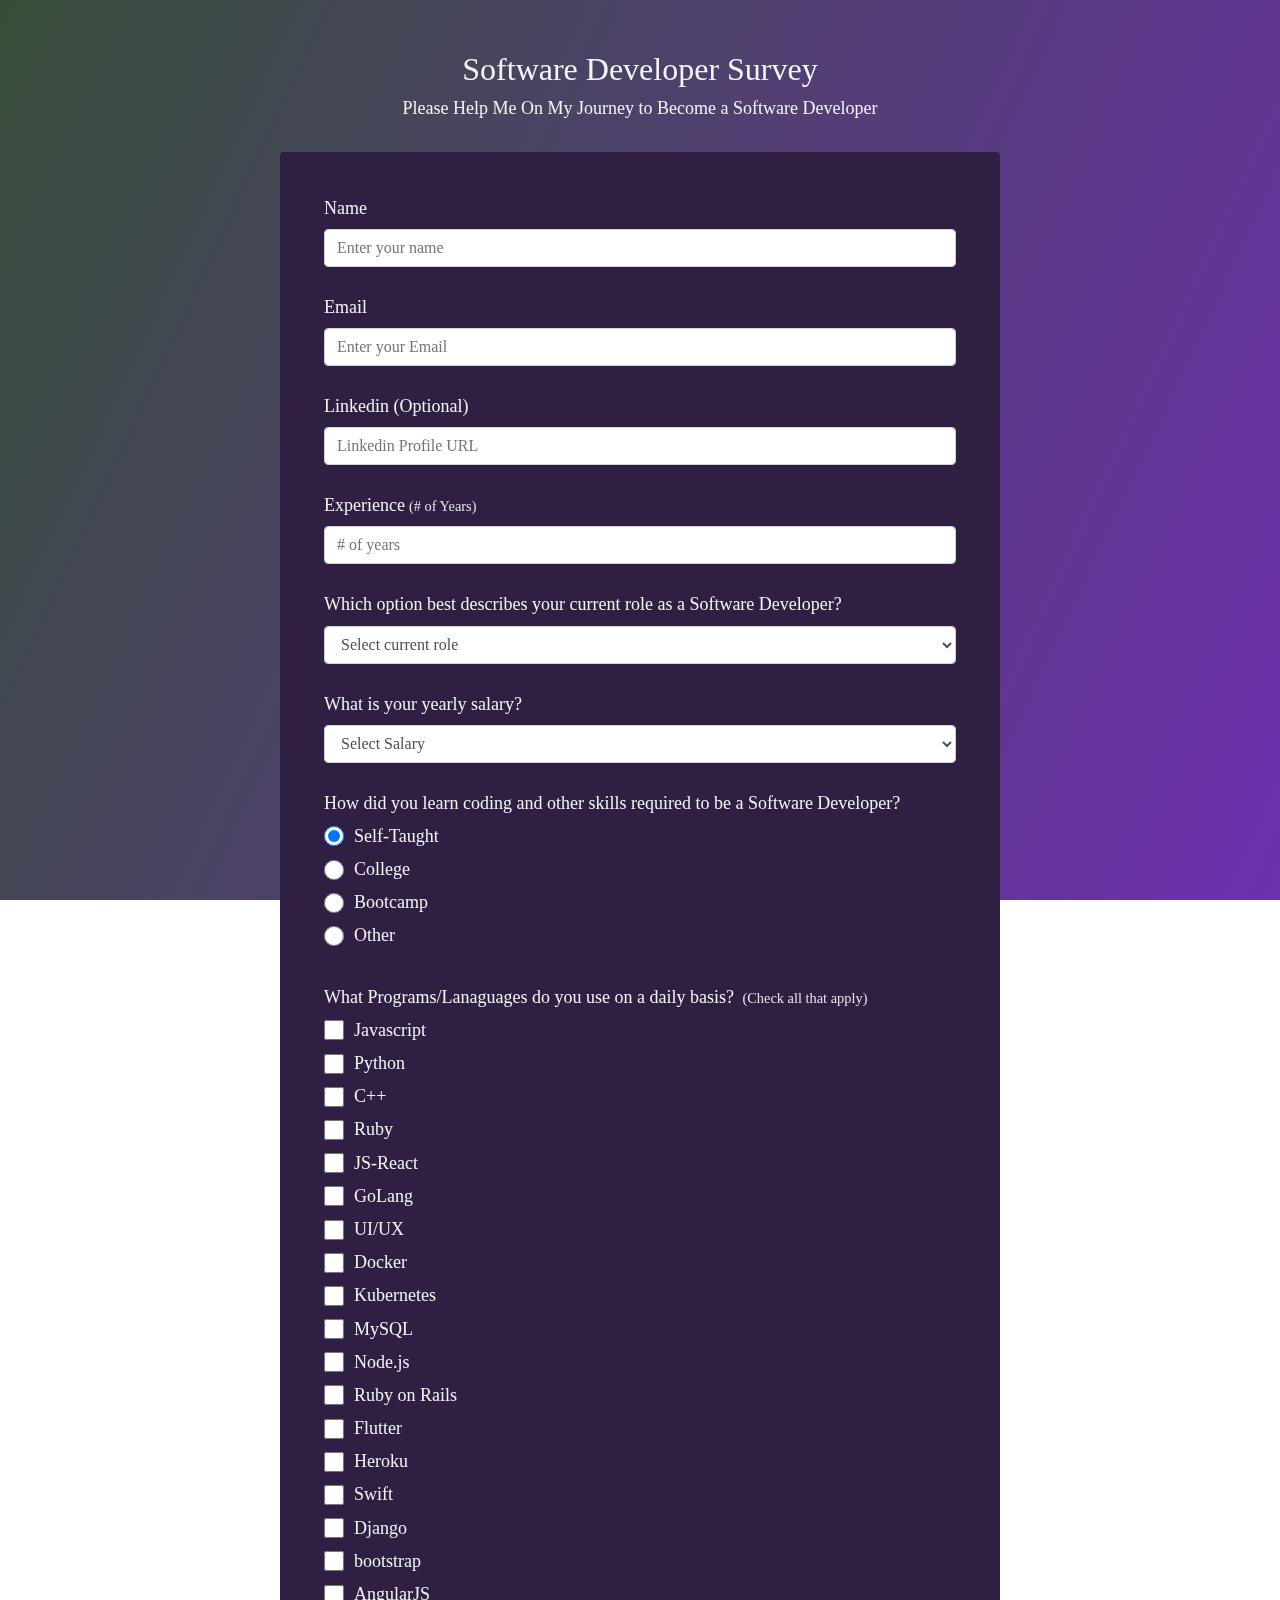
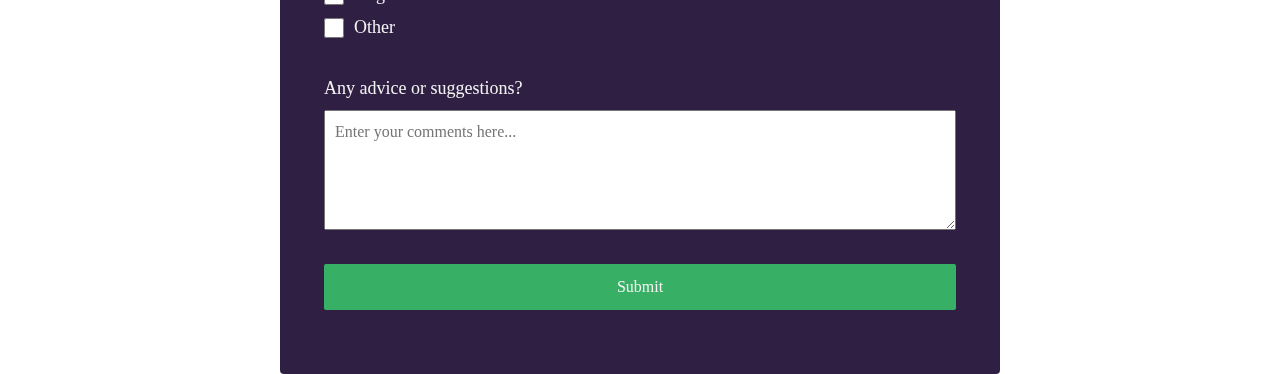
<file: index.html>
<!DOCTYPE html>
<head> 
  <link rel="stylesheet" href="styles.css"
  </head> 
  <body> 
    <div class="container"> 
      <header class="header">
        <h1 id="title" class="text-center">Software Developer Survey</h1>
<p id="description"class="text-center">Please Help Me On My Journey to Become a Software Developer</p>
</header>
 <form id="survey-form">
        <div class="form-group">
          <label id="name-label" for="name">Name</label>
          <input
            type="text"
            name="name"
            id="name"
            class="form-control"
            placeholder="Enter your name"
            required
          />
        </div>
        <div class="form-group">
          <label id="email-label" for="email">Email</label>
          <input
            type="email"
            name="email"
            id="email"
            class="form-control"
            placeholder="Enter your Email"
            required
          />
        </div>
         <div class="form-group">
          <label id="linkedin-label" for="email">Linkedin (Optional)</label>
          <input
            type="linkedin"
            name="linkedin"
            id="linkedin"
            class="form-control"
            placeholder="Linkedin Profile URL"
          />
        </div>
        <div class="form-group">
          <label id="number-label" for="number"
            >Experience<span class="clue">(# of Years)</span></label
          >
          <input
            type="number"
            name="experience"
            id="number"
            min="10"
            max="99"
            class="form-control"
            placeholder="# of years"
          />
        </div>
<div class="form-group">
  <p>Which option best describes your current role as a Software Developer?</p>
  <select id="dropdown" name="role" class="form-control"required>
            <option disabled selected value>Select current role</option>
            <option value="Front end developer">Front End Developer</option>
            <option value="back end developer">Back End Developer</option>
            <option value="Full Stack Developer">Full Stack Developer</option>
            <option value="other">Other</option>
          </select>
        </div>
        <div class="form-group">
  <p>What is your yearly salary?</p>
  <select id="dropdown" name="role" class="form-control"required>
            <option disabled selected value>Select Salary</option>
            <option value="0-$50,000">0-$50,000</option>
            <option value="$50,000-$75,000">$50,000-$75,000</option>
            <option value="$75,000-$100,000">$75,000-$100,000</option>
            <option value="$100,000-$150,000">$100,000-$150,000</option>
            <option value="$150,000-$200,000">$150,000-$200,000</option>
             <option value="$200,000-$300,000">$200,000-$300,000</option>
              <option value="$300,000+">$300,000+</option>
          </select>
        </div>
   <div class="form-group">
          <p>How did you learn coding and other skills required to be a Software Developer?</p>
          <label>
            <input
              name="user-recommend"
              value="Self-Taught"
              type="radio"
              class="input-radio"
              checked
            />Self-Taught</label
          >
          <label>
            <input
              name="user-recommend"
              value="College"
              type="radio"
              class="input-radio"
            />College</label
          >

          <label
            ><input
              name="user-recommend"
              value="Bootcamp"
              type="radio"
              class="input-radio"
            />Bootcamp</label
          >
            <label
            ><input
              name="user-recommend"
              value="Other"
              type="radio"
              class="input-radio"
            />Other</label>
        </div>
 <div class="form-group">
          <p>
            What Programs/Lanaguages do you use on a daily basis?
            <span class="clue">(Check all that apply)</span>
          </p>

          <label
            ><input
              name="prefer"
              value="javascript"
              type="checkbox"
              class="input-checkbox"
            />Javascript</label
          >
           <label
            ><input
              name="prefer"
              value="python"
              type="checkbox"
              class="input-checkbox"
            />Python</label
          >
           <label
            ><input
              name="prefer"
              value="C++"
              type="checkbox"
              class="input-checkbox"
            />C++</label
          >
           <label
            ><input
              name="prefer"
              value="Ruby"
              type="checkbox"
              class="input-checkbox"
            />Ruby</label
          >
           <label
            ><input
              name="prefer"
              value="JS React"
              type="checkbox"
              class="input-checkbox"
            />JS-React</label
          >
           <label
            ><input
              name="prefer"
              value="GoLang"
              type="checkbox"
              class="input-checkbox"
            />GoLang</label
          >
           <label
            ><input
              name="prefer"
              value="UI/UX"
              type="checkbox"
              class="input-checkbox"
            />UI/UX</label
          >
           <label
            ><input
              name="prefer"
              value="Docker"
              type="checkbox"
              class="input-checkbox"
            />Docker</label
          >
           <label
            ><input
              name="prefer"
              value="Kubernetes"
              type="checkbox"
              class="input-checkbox"
            />Kubernetes</label
          >
           <label
            ><input
              name="prefer"
              value="MySQL"
              type="checkbox"
              class="input-checkbox"
            />MySQL</label
          >
           <label
            ><input
              name="prefer"
              value="Node.JS"
              type="checkbox"
              class="input-checkbox"
            />Node.js</label
          >
           <label
            ><input
              name="prefer"
              value="Rails"
              type="checkbox"
              class="input-checkbox"
            />Ruby on Rails</label>
             <label
            ><input
              name="prefer"
              value="Flutter"
              type="checkbox"
              class="input-checkbox"
            />Flutter</label>
             <label
            ><input
              name="prefer"
              value="Heroku"
              type="checkbox"
              class="input-checkbox"
            />Heroku</label>
             <label
            ><input
              name="prefer"
              value="Swift"
              type="checkbox"
              class="input-checkbox"
            />Swift</label
          >
           <label
            ><input
              name="prefer"
              value="Django"
              type="checkbox"
              class="input-checkbox"
            />Django</label
          >
           <label
            ><input
              name="prefer"
              value="BootStrap"
              type="checkbox"
              class="input-checkbox"
            />bootstrap</label
          >
           <label
            ><input
              name="prefer"
              value="AngularJS"
              type="checkbox"
              class="input-checkbox"
            />AngularJS</label
          >
           <label
            ><input
              name="prefer"
              value="Other"
              type="checkbox"
              class="input-checkbox"
            />Other</label
          >
        </div>
         <div class="form-group">
          <p>Any advice or suggestions?</p>
          <textarea
            id="comments"
            class="input-textarea"
            name="comment"
            placeholder="Enter your comments here..."
          ></textarea>
        </div>

        <div class="form-group">
          <button type="submit" id="submit" class="submit-button">
            Submit
          </button>
        </div>
      </form>
    </div>
  </body>
</html>
</file>
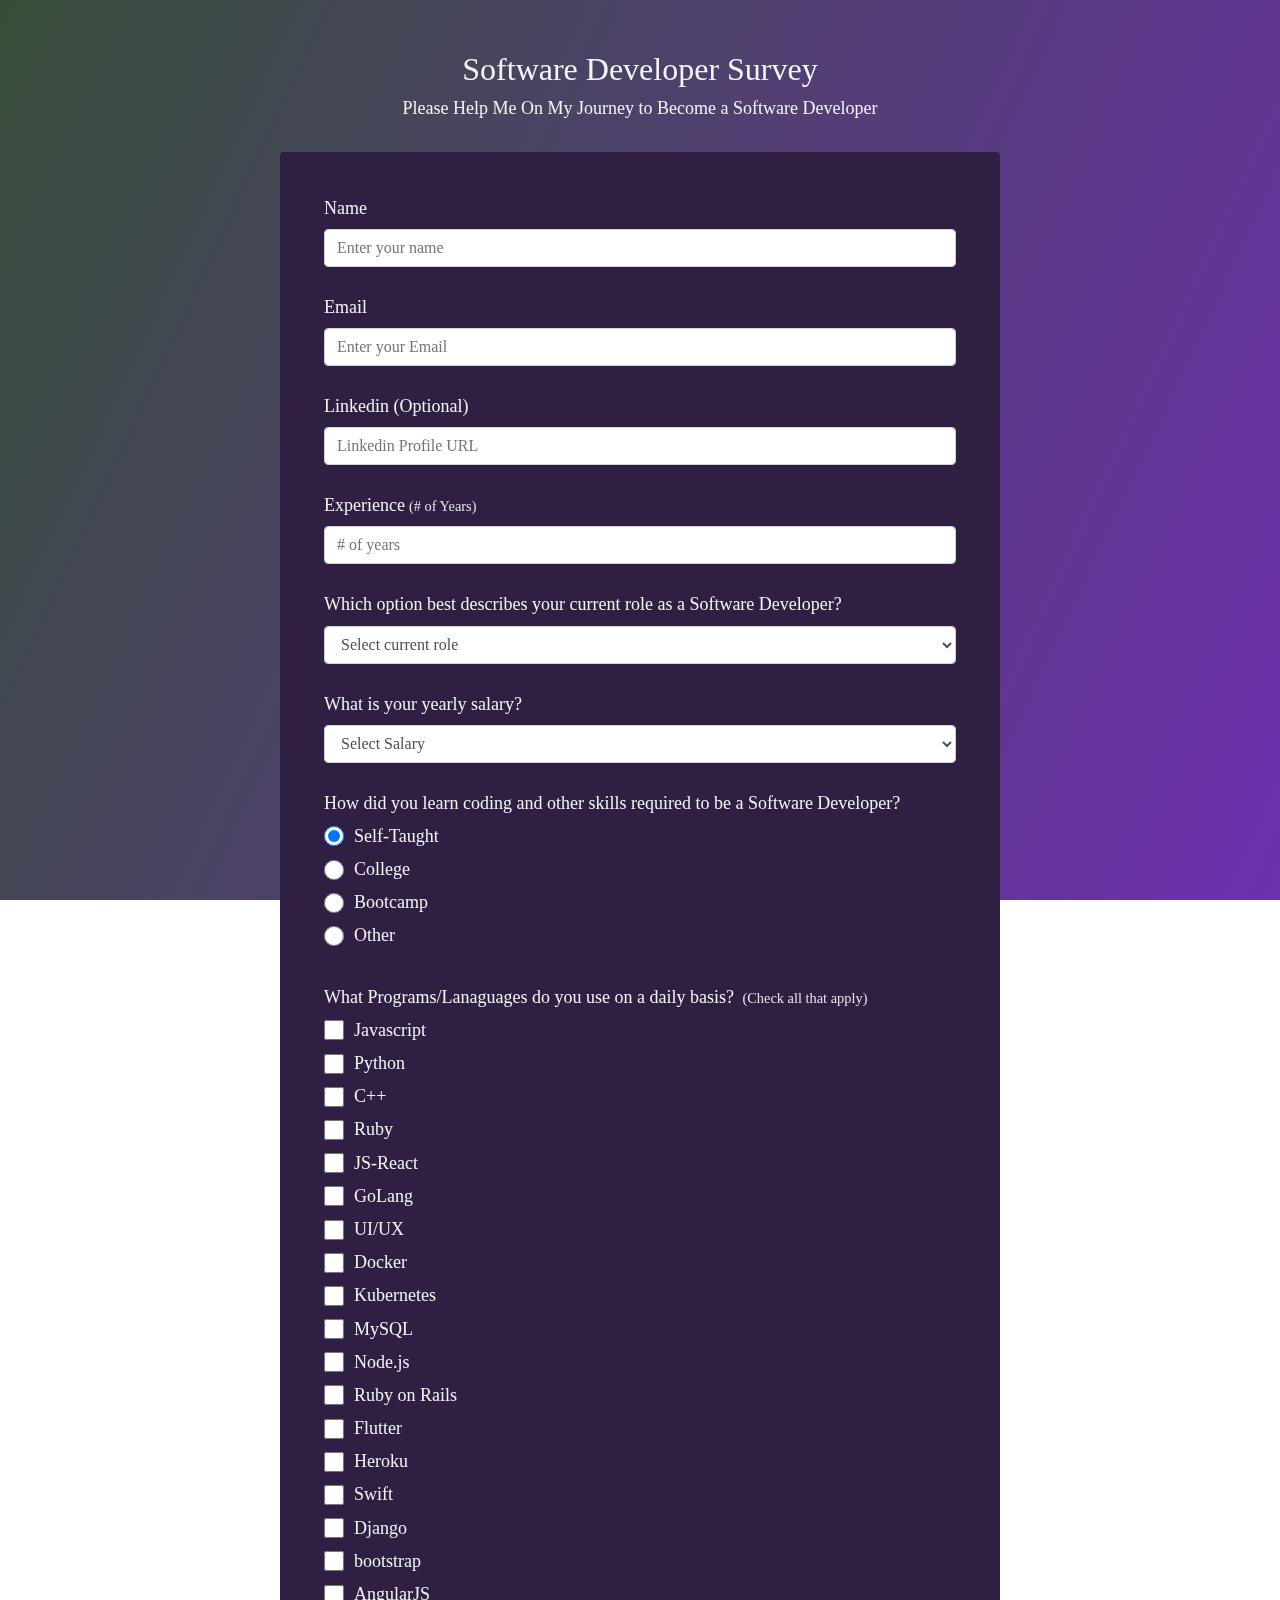
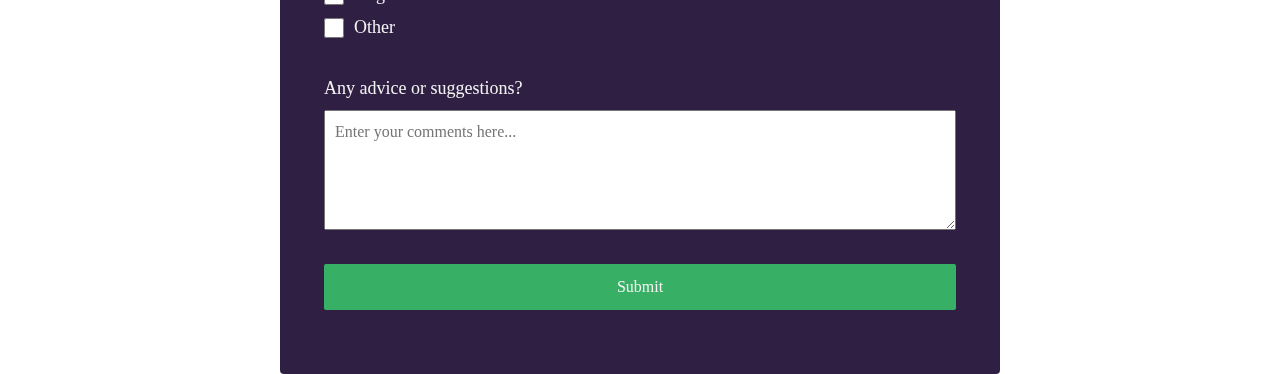
<file: Survey HTML.html>
<!DOCTYPE html>
<head> 
  <link rel="stylesheet" href="styles.css"
  </head> 
  <body> 
    <div class="container"> 
      <header class="header">
        <h1 id="title" class="text-center">Software Developer Survey</h1>
<p id="description"class="text-center">Please Help Me On My Journey to Become a Software Developer</p>
</header>
 <form id="survey-form">
        <div class="form-group">
          <label id="name-label" for="name">Name</label>
          <input
            type="text"
            name="name"
            id="name"
            class="form-control"
            placeholder="Enter your name"
            required
          />
        </div>
        <div class="form-group">
          <label id="email-label" for="email">Email</label>
          <input
            type="email"
            name="email"
            id="email"
            class="form-control"
            placeholder="Enter your Email"
            required
          />
        </div>
         <div class="form-group">
          <label id="linkedin-label" for="email">Linkedin (Optional)</label>
          <input
            type="linkedin"
            name="linkedin"
            id="linkedin"
            class="form-control"
            placeholder="Linkedin Profile URL"
          />
        </div>
        <div class="form-group">
          <label id="number-label" for="number"
            >Experience<span class="clue">(# of Years)</span></label
          >
          <input
            type="number"
            name="experience"
            id="number"
            min="10"
            max="99"
            class="form-control"
            placeholder="# of years"
          />
        </div>
<div class="form-group">
  <p>Which option best describes your current role as a Software Developer?</p>
  <select id="dropdown" name="role" class="form-control"required>
            <option disabled selected value>Select current role</option>
            <option value="Front end developer">Front End Developer</option>
            <option value="back end developer">Back End Developer</option>
            <option value="Full Stack Developer">Full Stack Developer</option>
            <option value="other">Other</option>
          </select>
        </div>
        <div class="form-group">
  <p>What is your yearly salary?</p>
  <select id="dropdown" name="role" class="form-control"required>
            <option disabled selected value>Select Salary</option>
            <option value="0-$50,000">0-$50,000</option>
            <option value="$50,000-$75,000">$50,000-$75,000</option>
            <option value="$75,000-$100,000">$75,000-$100,000</option>
            <option value="$100,000-$150,000">$100,000-$150,000</option>
            <option value="$150,000-$200,000">$150,000-$200,000</option>
             <option value="$200,000-$300,000">$200,000-$300,000</option>
              <option value="$300,000+">$300,000+</option>
          </select>
        </div>
   <div class="form-group">
          <p>How did you learn coding and other skills required to be a Software Developer?</p>
          <label>
            <input
              name="user-recommend"
              value="Self-Taught"
              type="radio"
              class="input-radio"
              checked
            />Self-Taught</label
          >
          <label>
            <input
              name="user-recommend"
              value="College"
              type="radio"
              class="input-radio"
            />College</label
          >

          <label
            ><input
              name="user-recommend"
              value="Bootcamp"
              type="radio"
              class="input-radio"
            />Bootcamp</label
          >
            <label
            ><input
              name="user-recommend"
              value="Other"
              type="radio"
              class="input-radio"
            />Other</label>
        </div>
 <div class="form-group">
          <p>
            What Programs/Lanaguages do you use on a daily basis?
            <span class="clue">(Check all that apply)</span>
          </p>

          <label
            ><input
              name="prefer"
              value="javascript"
              type="checkbox"
              class="input-checkbox"
            />Javascript</label
          >
           <label
            ><input
              name="prefer"
              value="python"
              type="checkbox"
              class="input-checkbox"
            />Python</label
          >
           <label
            ><input
              name="prefer"
              value="C++"
              type="checkbox"
              class="input-checkbox"
            />C++</label
          >
           <label
            ><input
              name="prefer"
              value="Ruby"
              type="checkbox"
              class="input-checkbox"
            />Ruby</label
          >
           <label
            ><input
              name="prefer"
              value="JS React"
              type="checkbox"
              class="input-checkbox"
            />JS-React</label
          >
           <label
            ><input
              name="prefer"
              value="GoLang"
              type="checkbox"
              class="input-checkbox"
            />GoLang</label
          >
           <label
            ><input
              name="prefer"
              value="UI/UX"
              type="checkbox"
              class="input-checkbox"
            />UI/UX</label
          >
           <label
            ><input
              name="prefer"
              value="Docker"
              type="checkbox"
              class="input-checkbox"
            />Docker</label
          >
           <label
            ><input
              name="prefer"
              value="Kubernetes"
              type="checkbox"
              class="input-checkbox"
            />Kubernetes</label
          >
           <label
            ><input
              name="prefer"
              value="MySQL"
              type="checkbox"
              class="input-checkbox"
            />MySQL</label
          >
           <label
            ><input
              name="prefer"
              value="Node.JS"
              type="checkbox"
              class="input-checkbox"
            />Node.js</label
          >
           <label
            ><input
              name="prefer"
              value="Rails"
              type="checkbox"
              class="input-checkbox"
            />Ruby on Rails</label>
             <label
            ><input
              name="prefer"
              value="Flutter"
              type="checkbox"
              class="input-checkbox"
            />Flutter</label>
             <label
            ><input
              name="prefer"
              value="Heroku"
              type="checkbox"
              class="input-checkbox"
            />Heroku</label>
             <label
            ><input
              name="prefer"
              value="Swift"
              type="checkbox"
              class="input-checkbox"
            />Swift</label
          >
           <label
            ><input
              name="prefer"
              value="Django"
              type="checkbox"
              class="input-checkbox"
            />Django</label
          >
           <label
            ><input
              name="prefer"
              value="BootStrap"
              type="checkbox"
              class="input-checkbox"
            />bootstrap</label
          >
           <label
            ><input
              name="prefer"
              value="AngularJS"
              type="checkbox"
              class="input-checkbox"
            />AngularJS</label
          >
           <label
            ><input
              name="prefer"
              value="Other"
              type="checkbox"
              class="input-checkbox"
            />Other</label
          >
        </div>
         <div class="form-group">
          <p>Any advice or suggestions?</p>
          <textarea
            id="comments"
            class="input-textarea"
            name="comment"
            placeholder="Enter your comments here..."
          ></textarea>
        </div>

        <div class="form-group">
          <button type="submit" id="submit" class="submit-button">
            Submit
          </button>
        </div>
      </form>
    </div>
  </body>
</html>
</file>
<file: styles.css>
:root {
  --color-white: #f3f3f4;
  --color-lightgreen: #2b9b62;
  --color-darkpurple-alpha: rgba(47, 31, 66, 8);
  --color-green: #37af65;
}

*,
*::before,
*::after {
  box-sizing: border-box;
}
body {
  font-family: 'Times New Roman', sans-serif;
  font-size: 1rem;
  font-weight: 400;
  line-height: 1.4;
  color: var(--color-white);
  margin: 0;
}

body::before {
  content: '';
  position: fixed;
  top: 0;
  left: 0;
  height: 100%;
  width: 100%;
  z-index: -1;
  background: var(--color-lightgreen);
  background-image: linear-gradient(
      115deg,
      rgba(58, 58, 47, 0.8),
      rgba(136, 1, 206, 0.7)
    ),
    url(https://www.usnews.com/dims4/USNEWS/600fce7/2147483647/crop/2000x1313%2B0%2B0/resize/640x420/quality/85/?url=http%3A%2F%2Fmedia.beam.usnews.com%2Ff9%2Ff1%2Fa6174c87479b8222c09903d7651c%2F190219-softwaredevelopers-stock.jpg);
  background-size: cover;
  background-repeat: no-repeat;
  background-position: center;
}

h1 {
  font-weight: 400;
  line-height: 1.2;
}

p {
  font-size: 1.125rem;
}

h1,
p {
  margin-top: 0;
  margin-bottom: 0.5rem;
}

label {
  display: flex;
  align-items: center;
  font-size: 1.125rem;
  margin-bottom: 0.5rem;
}

input,
button,
select,
textarea {
  margin: 0;
  font-family: inherit;
  font-size: inherit;
  line-height: inherit;
}

button {
  border: none;
}

.container {
  width: 100%;
  margin: 3.125rem auto 0 auto;
}

@media (min-width: 576px) {
  .container {
    max-width: 540px;
  }
}

@media (min-width: 768px) {
  .container {
    max-width: 720px;
  }
}

.header {
  padding: 0 0.625rem;
  margin-bottom: 1.875rem;
}

.description {
  font-style: italic;
  font-weight: 200;
  text-shadow: 1px 1px 1px rgba(0, 0, 0, 0.4);
}

.clue {
  margin-left: 0.25rem;
  font-size: 0.9rem;
  color: #e4e4e4;
}

.text-center {
  text-align: center;
}

/* form */

form {
  background: var(--color-darkpurple-alpha);
  padding: 2.5rem 0.625rem;
  border-radius: 0.25rem;
}

@media (min-width: 480px) {
  form {
    padding: 2.5rem;
  }
}

.form-group {
  margin: 0 auto 1.25rem auto;
  padding: 0.25rem;
}

.form-control {
  display: block;
  width: 100%;
  height: 2.375rem;
  padding: 0.375rem 0.75rem;
  color: #495057;
  background-color: #fff;
  background-clip: padding-box;
  border: 1px solid #ced4da;
  border-radius: 0.25rem;
  transition: border-color 0.15s ease-in-out, box-shadow 0.15s ease-in-out;
}

.form-control:focus {
  border-color: #80bdff;
  outline: 0;
  box-shadow: 0 0 0 0.2rem rgba(0, 123, 255, 0.25);
}

.input-radio,
.input-checkbox {
  display: inline-block;
  margin-right: 0.625rem;
  min-height: 1.25rem;
  min-width: 1.25rem;
}

.input-textarea {
  min-height: 120px;
  width: 100%;
  padding: 0.625rem;
  resize: vertical;
}

.submit-button {
  display: block;
  width: 100%;
  padding: 0.75rem;
  background: var(--color-green);
  color: inherit;
  border-radius: 2px;
  cursor: pointer;
}
</file>
